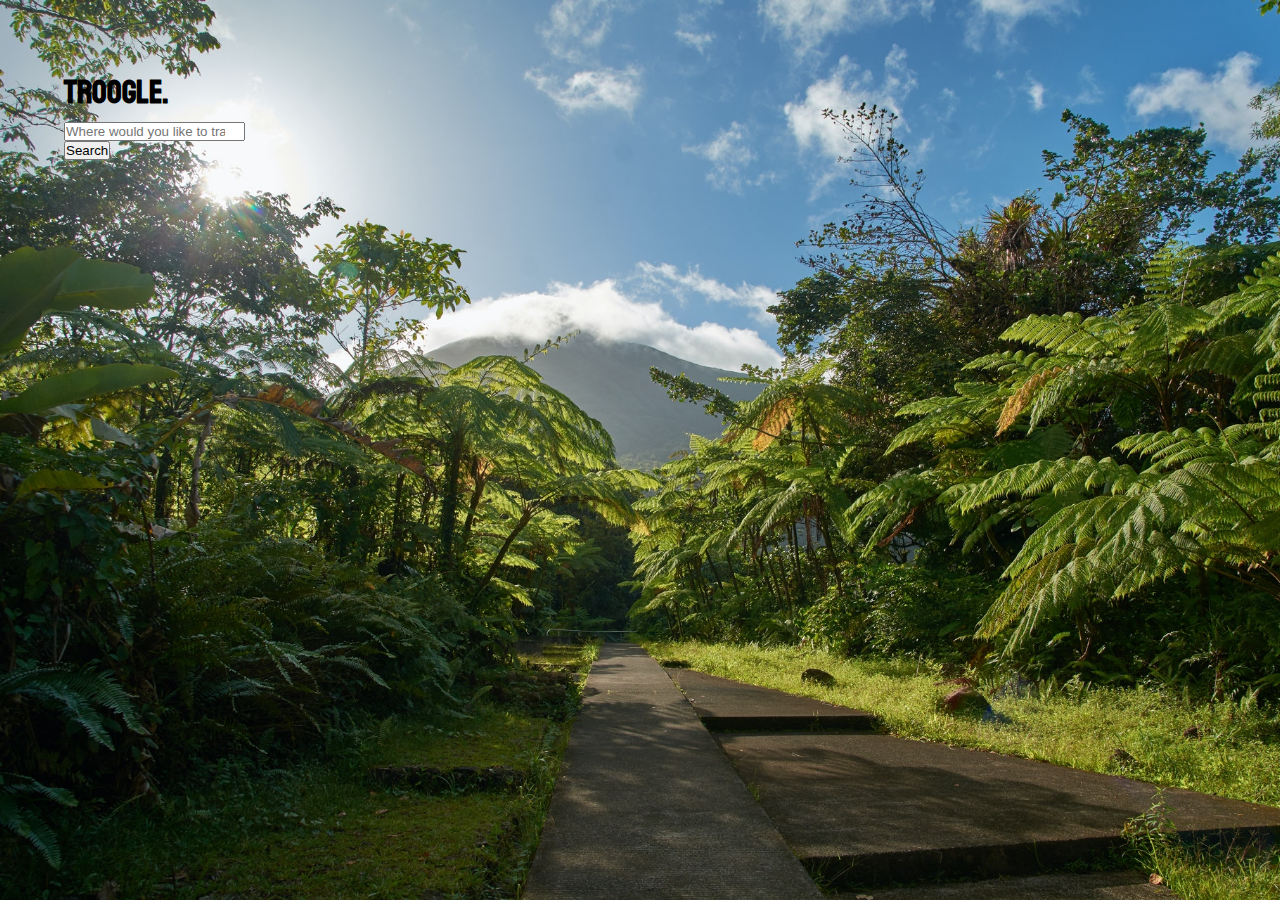
<file: index.html>
<!DOCTYPE html>
<html lang="en">
<head>
    <meta charset="UTF-8">
    <meta http-equiv="X-UA-Compatible" content="IE=edge">
    <meta name="viewport" content="width=device-width, initial-scale=1.0">
    <title>Troogle</title>
    <link rel="preconnect" href="https://fonts.googleapis.com">
    <link rel="preconnect" href="https://fonts.gstatic.com" crossorigin>
    <link href="https://fonts.googleapis.com/css2?family=Koulen&display=swap" rel="stylesheet">
    <link href="https://cdn.jsdelivr.net/npm/bootstrap@5.2.0-beta1/dist/css/bootstrap.min.css" 
    rel="stylesheet" integrity="sha384-0evHe/X+R7YkIZDRvuzKMRqM+OrBnVFBL6DOitfPri4tjfHxaWutUpFmBp4vmVor" 
    crossorigin="anonymous">
    <link rel="stylesheet" href="style.css">
</head>
<body class="backgroundimage">
        <div class="row container-fluid justify-content-center position-absolute top-50 start-50 translate-middle">
            <h1 class="text-center text-light" style="font-family: 'Koulen', cursive;">Troogle.</h1>
            <div class="col-6">
                <input class="form-control" id="inputIndex" list='datalistOptions' placeholder="Where would you like to travel?">
                  
            </div>
            <div class="col-1">
                <a href="nav.html"><button class="btn btn-primary" id="btnIndex">Search</button></a>
            </div>
            <datalist id="datalistOptions">
                <option id="optionIndex"></option>
            </datalist>
        </div> 
    <script src="./assets/index.js"></script>
</body>
</html>
</file>
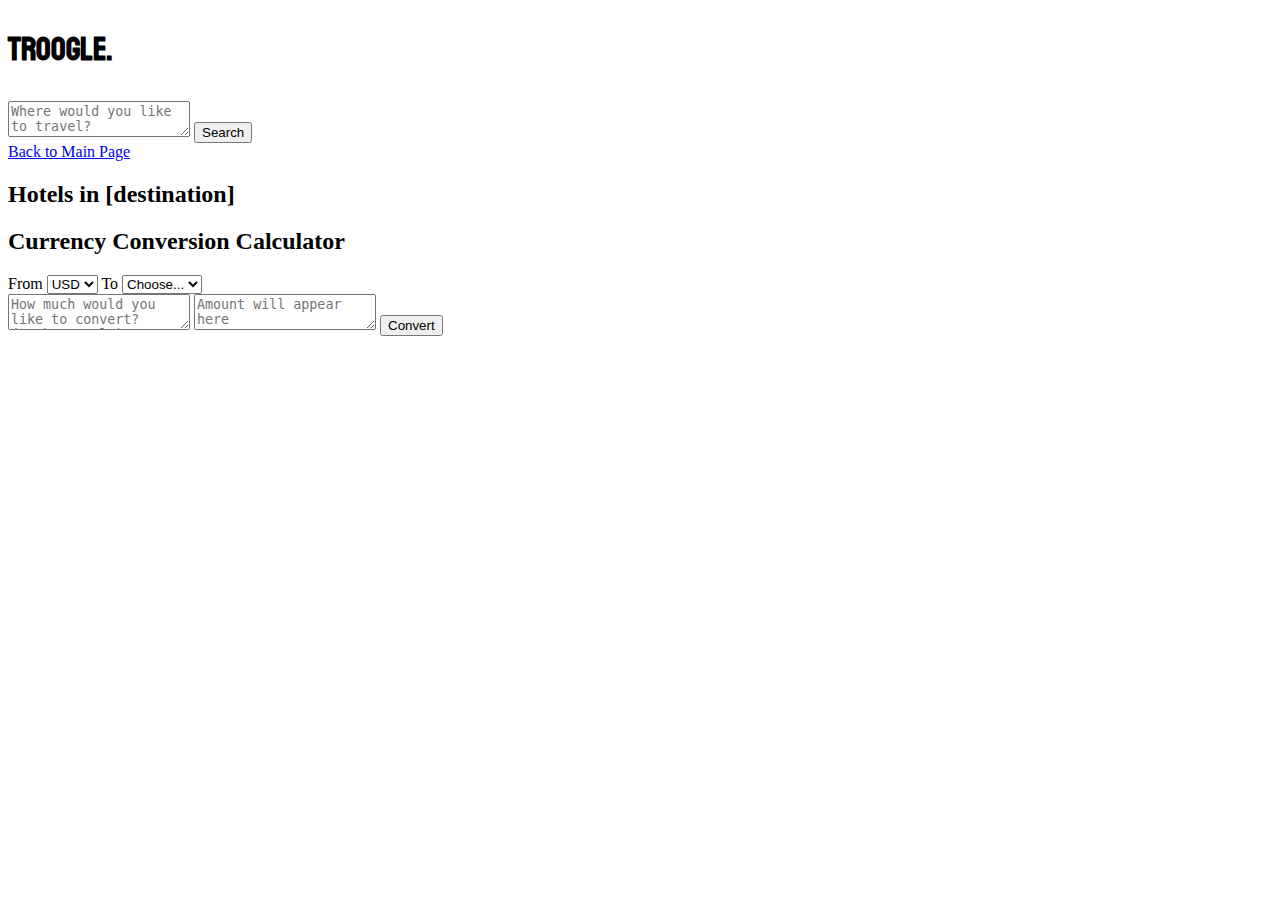
<file: nav.html>
<!DOCTYPE html>
<html lang="en">
<head>
    <meta charset="UTF-8">
    <meta http-equiv="X-UA-Compatible" content="IE=edge">
    <title>Search Hotel and Currency Info</title>
    <link href="https://cdn.jsdelivr.net/npm/bootstrap@5.2.0-beta1/dist/css/bootstrap.min.css" rel="stylesheet" integrity="sha384-0evHe/X+R7YkIZDRvuzKMRqM+OrBnVFBL6DOitfPri4tjfHxaWutUpFmBp4vmVor" crossorigin="anonymous">
    <link rel="preconnect" href="https://fonts.googleapis.com">
    <link rel="preconnect" href="https://fonts.gstatic.com" crossorigin>
    <link href="https://fonts.googleapis.com/css2?family=Koulen&display=swap" rel="stylesheet">
</head>
<body>
    <header class="navbar navbar-expand-sm navbar-dark bg-dark">
        <div class="container">
            <form class="d-flex">
                <h1 class="text-center text-light me-4" style="font-family: 'Koulen', cursive;">Troogle.</h1>
                <textarea class="form-control me-2" list='datalistOptions' id="inputNav" placeholder="Where would you like to travel?"></textarea>
                <button class="btn btn-primary" id="btnNav">Search</button>
            </form>
            <a href="index.html">Back to Main Page</a>
        </div>
    </header>

    <section class="container" id="hotel-container">
        <div class="mt-3">
            <h2 id="destination">Hotels in [destination]</h2>
            <div class="row mt-2" id="hotel-card"></div>
        </div>

        <div class="mt-3">
            <h2>Currency Conversion Calculator</h2>
            <div class="input-group mb-3">
                <label class="input-group-text d-inline" for="USDC">From</label>
                <select class="form-select d-inline" id="USDC">
                    <option selected>USD</option>
                </select>
                <label class="input-group-text d-inline" for="currencies">To</label>
                <select class="form-select d-inline" id="currencies">
                    <option selected>Choose...</option>
                </select>
            </div>
            <div class="input-group mb-3">
                <textarea class="form-control" id="amountConv" placeholder="How much would you like to convert? (Numbers only)"></textarea>
                <textarea class="form-control" id="to" placeholder="Amount will appear here" readonly></textarea>
                <button class="btn btn-primary" id="convBtn">Convert</button>
            </div>
        </div>
    </section>

    <section class="container">
        <div>
        </div>
    </section>
 
    <script src="./assets/script.js"></script>
</body>
</html>
</file>
<file: style.css>
*{
    margin: 0;
    padding: 0;
    box-sizing: border-box;
    font-family: 'Poppins', sans-serif;
}

.backgroundimage{
    width: 100%;
    min-height: 100vh;
    padding: 5%;
    background-image: url("./images/background.jpg");
    background-position: center;
    background-size: cover;
}
</file>
